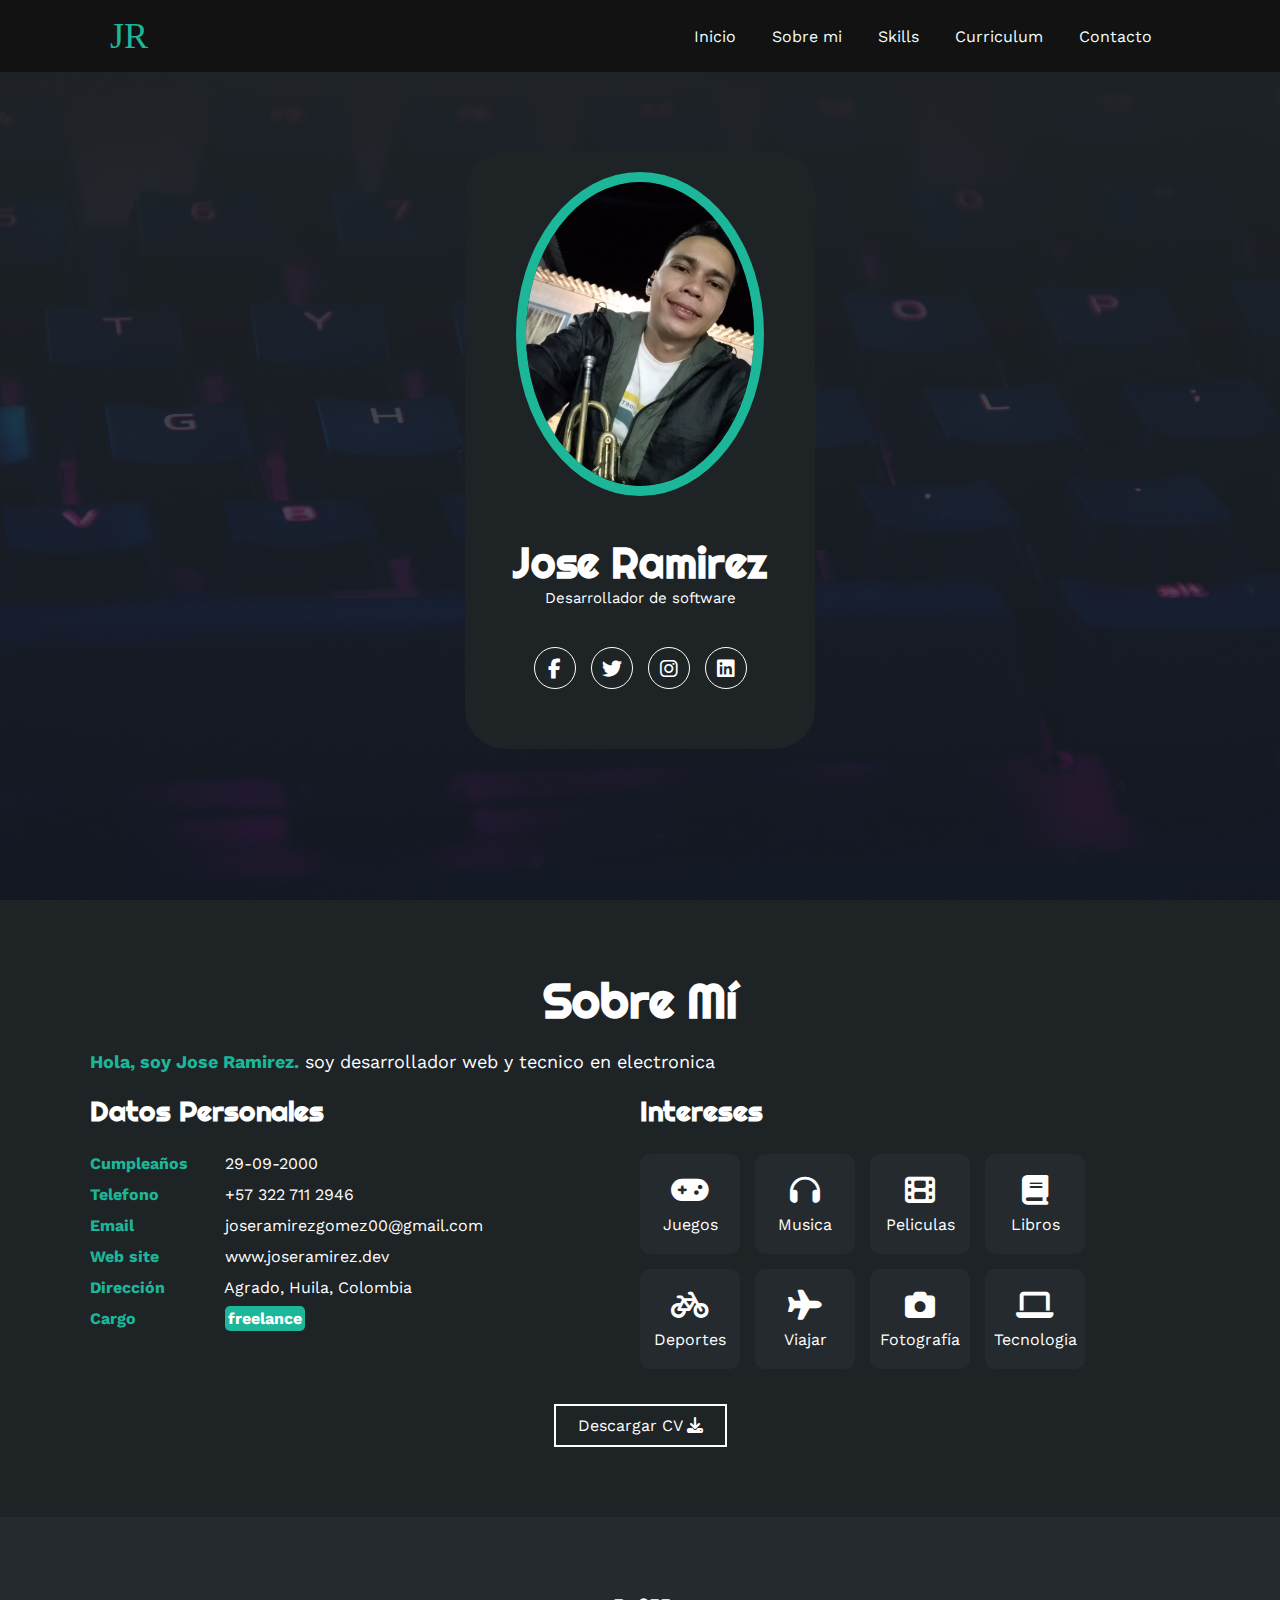
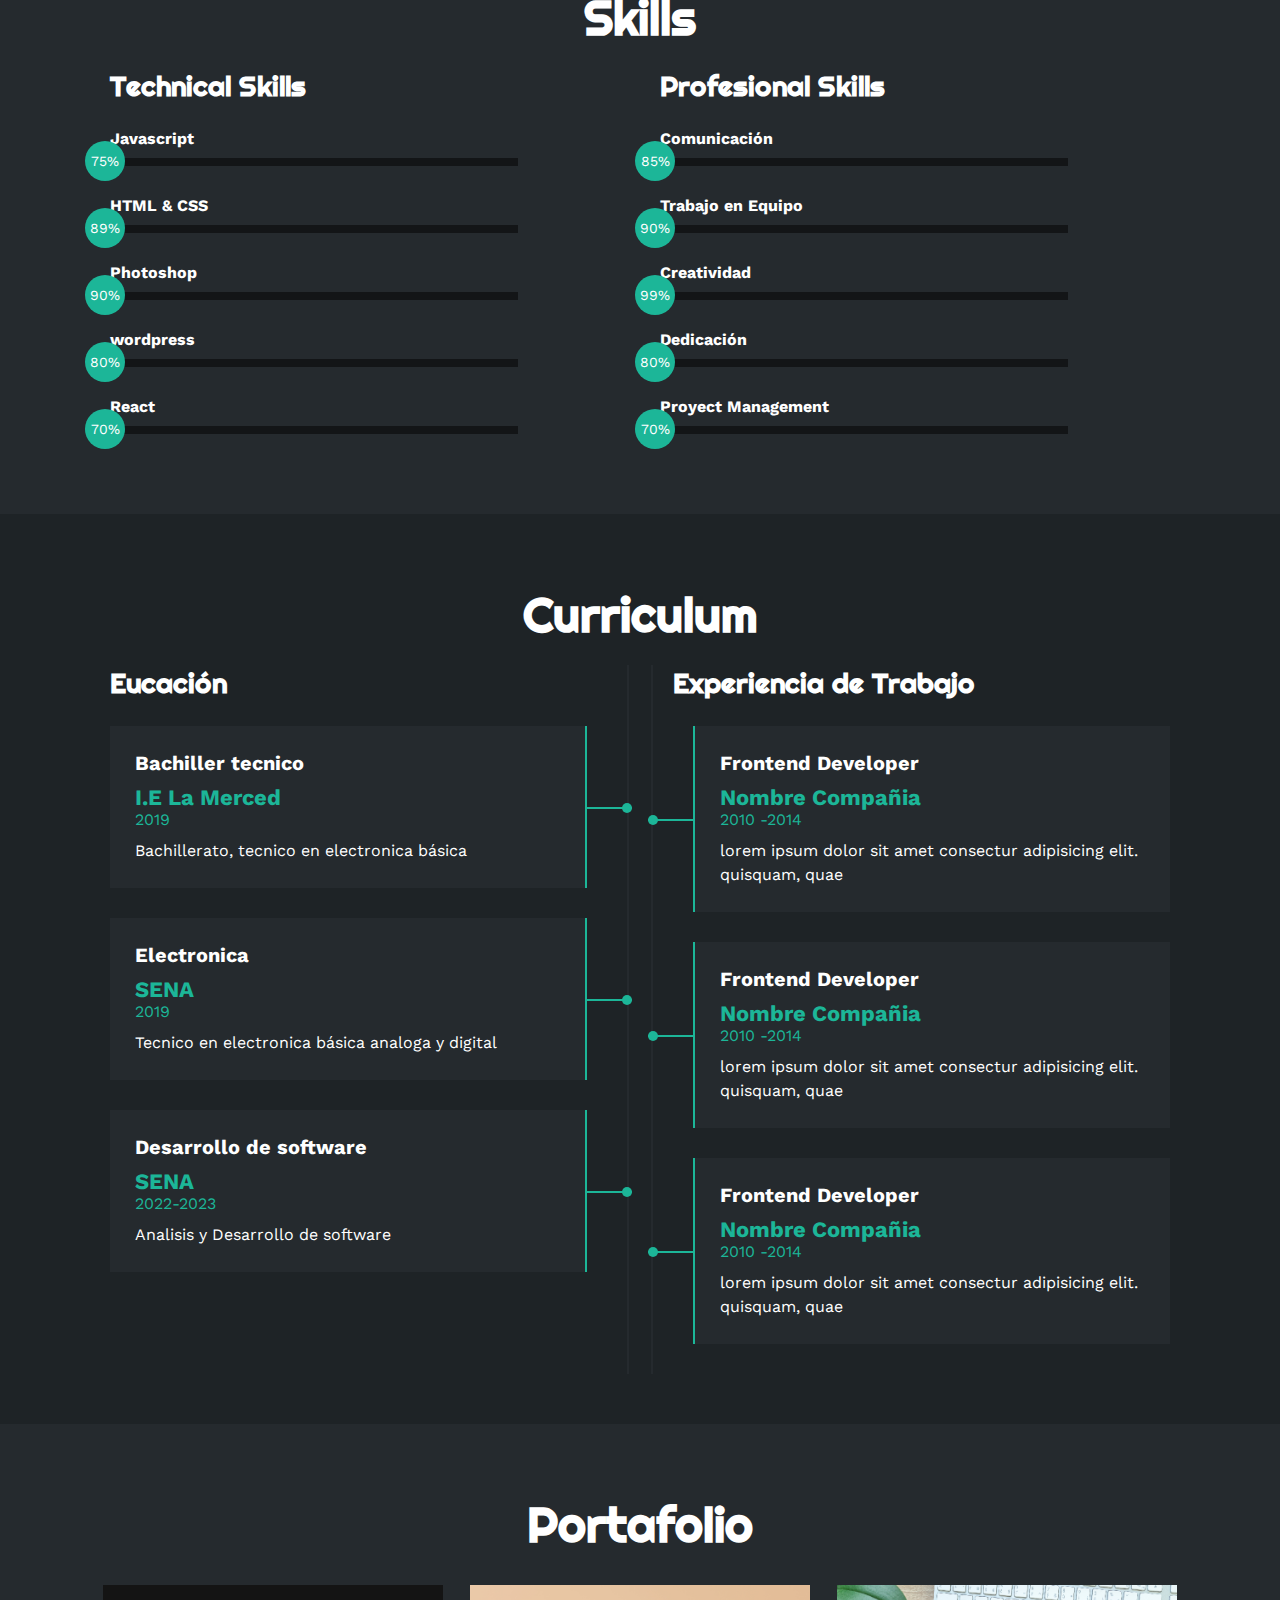
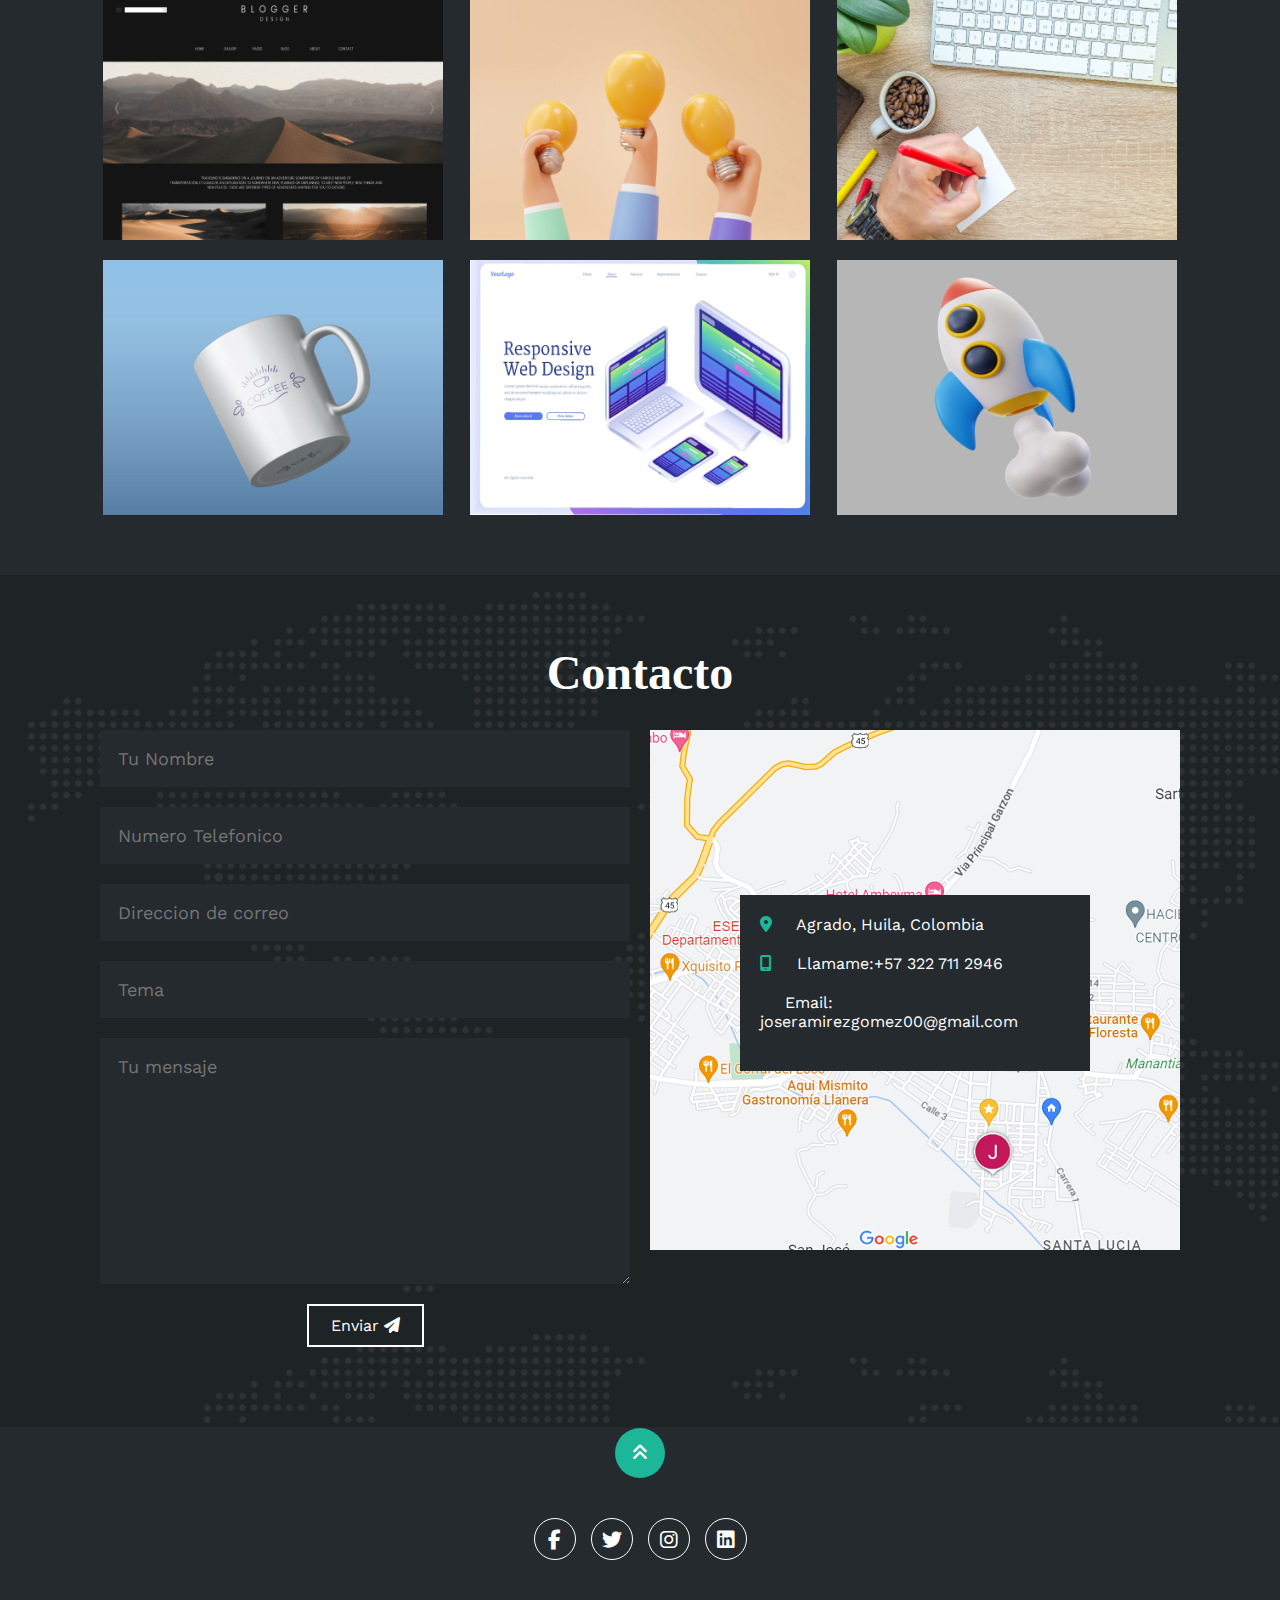
<file: portafolio/index.html>
<!DOCTYPE html>
<html lang="en">

<head>
    <meta charset="UTF-8">
    <meta http-equiv="X-UA-Compatible" content="IE=edge">
    <meta name="viewport" content="width=device-width, initial-scale=1.0">
    <link rel="stylesheet" href="https://cdnjs.cloudflare.com/ajax/libs/font-awesome/6.3.0/css/all.min.css">
    <link rel="stylesheet" href="./css/styles.css">
    <title> Portafolio</title>
</head>

<body>
    <!--menu-->
    <div class="container-header">
        <header>
            <div class="logo">
                <a href="#">JR</a>
            </div>
            <nav id="nav">
                <ul>
                    <li><a href="#inicio" onclick="seleccionar()">Inicio</a></li>
                    <li><a href="#sobremi" onclick="seleccionar()">Sobre mi</a></li>
                    <li><a href="#skills" onclick="seleccionar()">Skills</a></li>
                    <li><a href="#curriculum" onclick="seleccionar()">Curriculum</a></li>
                    <li><a href="#contacto" onclick="seleccionar()">Contacto</a></li>
                    
                </ul>

            </nav>
            <div class="nav-responsive" onclick="mostrarOcultarMenu()">
                <i class="fa-solid fa-bars"></i>
            </div>
    </div>
    <!--section inicio-->
    <section id="inicio" class="inicio">
        <div class="container-banner">
            <div class="container-img">
                <img src="./img/perfil.jpg" alt=" ">
            </div>
            <h1>Jose Ramirez</h1>
            <h2>Desarrollador de software</h2>
            <div class="redes">
                <a href="#"><i class="fa-brands fa-facebook-f"></i></a>
                <a href="#"><i class="fa-brands fa-twitter"></i></a>
                <a href="#"><i class="fa-brands fa-instagram"></i></a>
                <a href="#"><i class="fa-brands fa-linkedin"></i></a>
            </div>
        </div>
    </section>
    <!--sobre mi-->
    <section id="sobremi" class="sobremi">
        <div class="container-section">
            <h2>Sobre Mí</h2>
            <p><span>Hola, soy Jose Ramirez.</span> soy desarrollador web y tecnico en electronica</p>

            <div class="fila">
                <!--datos p-->
                <div class="col">
                    <h3>Datos Personales</h3>
                    <ul>
                        <li>
                            <strong>Cumpleaños</strong>
                            29-09-2000
                        </li>
                        <li><strong>Telefono</strong>
                            +57 322 711 2946
                        </li>
                        <li><strong>Email</strong>
                            joseramirezgomez00@gmail.com
                        </li>
                        <li><strong>Web site</strong>
                            www.joseramirez.dev
                        </li>
                        <li><strong>Dirección</strong>
                            Agrado, Huila, Colombia
                        </li>
                        <li><strong>Cargo</strong>
                            <span> freelance</span>
                        </li>
                    </ul>
                </div>
                <div class="col">
                    <h3>Intereses</h3>
                    <div class="container-intereses">
                        <div class="intereses">
                            <i class="fa-solid fa-gamepad"></i>
                            <span>Juegos</span>
                        </div>
                        <div class="intereses">
                            <i class="fa-solid fa-headphones"></i>
                            <span>Musica</span>
                        </div>
                        <div class="intereses">
                            <i class="fa-solid fa-film"></i>
                            <span>Peliculas</span>
                        </div>
                        <div class="intereses">
                            <i class="fa-solid fa-book"></i>
                            <span>Libros</span>
                        </div>
                        <div class="intereses">
                            <i class="fa-solid fa-bicycle"></i>
                            <span>Deportes</span>
                        </div>
                        <div class="intereses">
                            <i class="fa-solid fa-plane"></i>
                            <span>Viajar</span>
                        </div>
                        <div class="intereses">
                            <i class="fa-solid fa-camera"></i>
                            <span>Fotografía</span>
                        </div>
                        <div class="intereses">
                            <i class="fa-solid fa-laptop"></i>
                            <span>Tecnologia</span>
                        </div>

                    </div>


                </div>
            </div>
            <button>
                Descargar CV <i class="fa-solid fa-download"></i>
                <span class="overlay"></span>
            </button>
        </div>
    </section>
    <section id="skills" class="skills">
        <div class="container-section">
            <h2>Skills</h2>
            <div class="fila">
                <div class="col">
                    <h3>Technical Skills</h3>
                    <div class="skill">
                        <span>Javascript</span>
                        <div class="barra-skill">
                            <div class="progreso javascript">
                                <span>75%</span>
                            </div>
                        </div>
                    </div>
                    <div class="skill">
                        <span>HTML & CSS</span>
                        <div class="barra-skill">
                            <div class="progreso htmlcss">
                                <span>89%</span>
                            </div>
                        </div>
                    </div>
                    <div class="skill">
                        <span>Photoshop</span>
                        <div class="barra-skill">
                            <div class="progreso photoshop">
                                <span>90%</span>
                            </div>
                        </div>
                    </div>
                    <div class="skill">
                        <span>wordpress</span>
                        <div class="barra-skill">
                            <div class="progreso wordpress">
                                <span>80%</span>
                            </div>
                        </div>
                    </div>
                    <div class="skill">
                        <span>React</span>
                        <div class="barra-skill">
                            <div class="progreso react">
                                <span>70%</span>
                            </div>
                        </div>
                    </div>
                </div>
                <!--profesional-->
                <div class="col">
                    <h3>Profesional Skills</h3>
                    <div class="skill">
                        <span>Comunicación</span>
                        <div class="barra-skill">
                            <div class="progreso comunicacion">
                                <span>85%</span>
                            </div>
                        </div>
                    </div>
                    <div class="skill">
                        <span>Trabajo en Equipo</span>
                        <div class="barra-skill">
                            <div class="progreso equipo">
                                <span>90%</span>
                            </div>
                        </div>
                    </div>
                    <div class="skill">
                        <span>Creatividad</span>
                        <div class="barra-skill">
                            <div class="progreso creatividad">
                                <span>99%</span>
                            </div>
                        </div>
                    </div>
                    <div class="skill">
                        <span>Dedicación</span>
                        <div class="barra-skill">
                            <div class="progreso dedicacion">
                                <span>80%</span>
                            </div>
                        </div>
                    </div>
                    <div class="skill">
                        <span>Proyect Management</span>
                        <div class="barra-skill">
                            <div class="progreso management">
                                <span>70%</span>
                            </div>
                        </div>
                    </div>
                </div>
               
            </div>

        </div>
    </section>
    <section id="curriculum" class="curriculum">
        <div class="container-section">
            <h2>Curriculum</h2>
            <div class="fila">
                <div class="col izquierda">
                    <h3>Eucación</h3>
                    <div class="item izq">
                        <h4>Bachiller tecnico </h4>
                        <span class="casa">I.E La Merced</span>
                        <span class="fecha">2019</span>
                        <p>Bachillerato, tecnico en electronica básica</p>
                        <div class="conectori">
                            <div class="circuloi"></div>
                        </div>
                    </div>
                    <div class="item izq">
                        <h4>Electronica </h4>
                        <span class="casa">SENA</span>
                        <span class="fecha">2019</span>
                        <p>Tecnico en electronica básica analoga y digital</p>
                        <div class="conectori">
                            <div class="circuloi"></div>
                        </div>
                    </div>
                    <div class="item izq">
                        <h4>Desarrollo de software </h4>
                        <span class="casa">SENA</span>
                        <span class="fecha">2022-2023</span>
                        <p>Analisis y Desarrollo de software</p>
                        <div class="conectori">
                            <div class="circuloi"></div>
                        </div>
                    </div>
                </div>
                <div class="col derecha">
                    <h3>Experiencia de Trabajo</h3>
                    <div class="item der">
                        <h4>Frontend Developer </h4>
                        <span class="casa">Nombre Compañia</span>
                        <span class="fecha">2010 -2014</span>
                        <p>lorem ipsum dolor sit amet consectur adipisicing elit. quisquam, quae</p>
                        <div class="conectord">
                            <div class="circulod"></div>
                        </div>
                    </div>
                    <div class="item der">
                        <h4>Frontend Developer </h4>
                        <span class="casa">Nombre Compañia</span>
                        <span class="fecha">2010 -2014</span>
                        <p>lorem ipsum dolor sit amet consectur adipisicing elit. quisquam, quae</p>
                        <div class="conectord">
                            <div class="circulod"></div>
                        </div>
                    </div>
                    <div class="item der">
                        <h4>Frontend Developer </h4>
                        <span class="casa">Nombre Compañia</span>
                        <span class="fecha">2010 -2014</span>
                        <p>lorem ipsum dolor sit amet consectur adipisicing elit. quisquam, quae</p>
                        <div class="conectord">
                            <div class="circulod"></div>
                        </div>
                    </div>
                </div>
            </div>
        </div>
    </section>
    <!--portafolio-->
    <section id="portafolio" class="portafolio">
        <div class="container-section">
            <h2>Portafolio</h2>
            <div class="galeria">
                <div class="proyecto">
                    <img src="img/p1.jpg" alt="">
                    <div class="overlay">
                        <h3>Diseño Creativo</h3>
                        <p>Fotografía</p>
                    </div>
                </div>
                <div class="proyecto">

                    <img src="img/p2.jpg" alt="">
                    <div class="overlay">
                        <h3>Diseño Creativo</h3>
                        <p>Fotografía</p>
                    </div>
                </div>
                <div class="proyecto">
                    <img src="img/p3.jpg" alt="">
                    <div class="overlay">
                        <h3>Diseño Creativo</h3>
                        <p>Fotografía</p>
                    </div>
                </div>
                <div class="proyecto">

                    <img src="img/p4.jpg" alt="">
                    <div class="overlay">
                        <h3>Diseño Creativo</h3>
                        <p>Fotografía</p>
                    </div>
                </div>
                <div class="proyecto">
                    <img src="img/p5.jpg" alt="">
                    <div class="overlay">
                        <h3>Diseño Creativo</h3>
                        <p>Fotografía</p>
                    </div>
                </div>
                <div class="proyecto">

                    <img src="img/p6.jpg" alt="">
                    <div class="overlay">
                        <h3>Diseño Creativo</h3>
                        <p>Fotografía</p>
                    </div>
                </div>
            </div>

        </div>
    </section>
    <!--contacto-->
    <section id="contacto" class="contacto">
        <div class="container-section">
            <h2>Contacto</h2>
            <div class="fila">
                <div class="col">
                    <input type="text" placeholder="Tu Nombre">
                    <input type="text" placeholder="Numero Telefonico">
                    <input type="text" placeholder="Direccion de correo">
                    <input type="text" placeholder="Tema">
                    <textarea name="" id="" cols="30" rows="10" placeholder="Tu mensaje"></textarea>
                    <button>Enviar <i class="fa-solid fa-paper-plane"></i>
                        <span class="overlay"></span>
                    </button>
                </div>
                <div class="col">
                    <img src="img/ubicacion.png" alt="">
                    <div class="info">
                        <ul>
                            <li>
                                <i class="fa-solid fa-location-dot"></i>
                                Agrado, Huila, Colombia
                            </li>
                            <li>
                                <i class="fa-solid fa-mobile-screen"></i>
                                Llamame:+57 322 711 2946
                            </li>
                            <li>
                                <i class="fa-solid fa-enevelope"></i>
                                Email: joseramirezgomez00@gmail.com
                            </li>
                        </ul>
                    </div>
                </div>
            </div>
        </div>
    </section>
    <footer>
        <a href="#inicio" class="arriba">
            <i class="fa-solid fa-angles-up"></i>
        </a>
        <div class="redes">
            <a href="#"><i class="fa-brands fa-facebook-f"></i></a>
            <a href="#"><i class="fa-brands fa-twitter"></i></a>
            <a href="#"><i class="fa-brands fa-instagram"></i></a>
            <a href="#"><i class="fa-brands fa-linkedin"></i></a>
        </div>
    </footer>
    <script src="js/script.js"></script>
</body>

</html>
</file>
<file: portafolio/css/styles.css>
@import url("https://fonts.googleapis.com/css2?family=Righteous&family=Work+Sans:wght@100;200;400;600;800&display=swap");
* {
  box-sizing: border-box;
  font-family: "work sans";
  margin: 0;
  padding: 0;
}
html {
  scroll-behavior: smooth;
}
/*menu*/
.container-header {
  background: rgb(18, 18, 18);
  position: fixed;
  width: 100%;
  top: 0;
  left: 0;
  z-index: 99;
}
.container-header header {
  max-width: 1100px;
  margin: auto;
  display: flex;
  justify-content: space-between;
  align-items: center;
  padding: 15px 20px;
}
.container-header header .logo a {
  font-family: "rigteous";
  font-size: 36px;
  color: #1cb698;
  text-decoration: none;
}
.container-header header ul {
  display: flex;
  list-style: none;
}
.container-header header nav ul li a {
  text-align: none;
  color: azure;
  margin: 0 15px;
  padding: 3px;
  transition: 0.5s;
  text-decoration: none;
}
.container-header header nav ul li a:hover {
  color: #1cb698;
}
.nav-responsive {
  background-color: #1cb698;
  color: #fff;
  padding: 5px 10px;
  border-radius: 5px;
  cursor: pointer;
  display: none;
}
.inicio {
  background: linear-gradient(
      to top,
      rgba(30, 35, 39, 0.646),
      rgba(30, 35, 38, 1)
    ),
    url(/portafolio/img/fondo.jpg) no-repeat center center;
  background-size: cover;
  height: 100vh;
  color: #fff;
  display: flex;
  align-items: center;
}
.inicio .container-banner {
  padding: 20px;
  background: #1e2326;
  max-width: 350px;
  margin: auto;
  text-align: center;
  border-radius: 40px;
}
.inicio .container-banner img {
  margin-top: 40px;
  border: 10px solid #1cb698;
  display: block;
  width: 80%;
  margin: auto;
  border-radius: 50%;
}
.inicio .container-banner h1 {
  margin-top: 40px;
  font-size: 42px;
  font-family: "righteous";
}
.inicio .container-banner h2 {
  font-size: 15px;
  font-weight: normal;
}
.inicio .container-banner .redes a {
  color: #fff;
  display: inline-block;
  text-decoration: none;
  border: 1px solid #fff;
  border-radius: 100%;
  width: 42px;
  height: 42px;
  line-height: 42px;
  margin: 40px 5px;
  font-size: 20px;
  transition: 0.3s;
}
.inicio .container-banner .redes a:hover {
  background-color: #1cb698;
}
.sobremi {
  background-color: #1e2326;
  color: #fff;
  padding: 50px 20px;
}
.sobremi .container-section {
  max-width: 1100px;
  margin: auto;
}
.sobremi h2 {
  font-size: 48px;
  font-family: "Righteous";
  text-align: center;
  padding: 20px 0;
}
.sobremi .container-section p {
  font-size: 18px;
  line-height: 22px;
  margin-bottom: 20px;
}
.sobremi .container-section p span {
  color: #1cb698;
  font-weight: bold;
}
.sobremi .fila {
  display: flex;
}
.sobremi .fila .col {
  width: 50%;
}
.sobremi .fila .col h3 {
  font-size: 28px;
  font-family: "Righteous";
  margin-bottom: 25px;
}
.sobremi .fila .col ul {
  list-style: none;
}
.sobremi .fila .col ul li {
  margin: 12px 0;
}
.sobremi .fila .col ul li strong {
  display: inline-block;
  color: #1cb698;
  width: 130px;
}
.sobremi .fila .col ul li span {
  background-color: #1cb698;
  padding: 3px;
  font-weight: bold;
  border-radius: 5px;
}
.sobremi .fila .col .container-intereses {
  display: flex;
  flex-wrap: wrap;
}
.sobremi .fila .col .container-intereses .intereses {
  width: 100px;
  height: 100px;
  background-color: #252a2e;
  border-radius: 10px;
  margin: 0 15px 15px 0;
  display: flex;
  flex-direction: column;
  align-items: center;
  justify-content: center;
  transition: 0.3s;
}
.sobremi .fila .col .container-intereses .intereses:hover {
  background-color: #1cb698;
}
.sobremi .fila .col .container-intereses i {
  font-size: 30px;
  margin-bottom: 10px;
}
.sobremi button {
  cursor: pointer;
  background-color: transparent;
  border: 2px solid #fff;
  width: fit-content;
  display: block;
  margin: 20px auto;
  padding: 10px 22px;
  font-size: 16px;
  color: #fff;
  position: relative;
  z-index: 10;
}
.sobremi button .overlay {
  position: absolute;
  top: 0;
  left: 0;
  width: 0;
  height: 100%;
  background-color: #1cb697b8;
  z-index: -1s;
  transition: 1s;
}
.sobremi button:hover .overlay {
  width: 100%;
}
.skills {
  
  background-color: #252a2e;
  color: #fff;
  padding: 50px 20px;
}
.skills .container-section {
  max-width: 1100px;
  margin: auto;
}
.skills h2 {
  font-size: 48px;
  font-family: "Righteous";
  text-align: center;
  padding: 20px 0;
}
.skills .fila {
  display: flex;
}
.skills .fila .col {
  width: 50%;
  padding: 0 20px;
}
.skills .fila .col h3 {
  font-size: 28px;
  font-family: "Righteous";
  margin-bottom: 25px;
}
.skills .skill > span {
  font-weight: bold;
  display: block;
  margin-bottom: 10px;
}
.skills .skill .barra-skill {
  height: 8px;
  width: 80%;
  background-color: #131517;
  position: relative;
  margin-bottom: 30px;
}
.skills .skill .progreso {
  background-color: #1cb698;
  position: absolute;
  top: 0;
  left: 0;
  height: 8px;
}
.skills .skill .barra-skill span {
  position: absolute;
  height: 40px;
  width: 40px;
  background-color: #1cb698;
  border-radius: 50px;
  line-height: 40px;
  text-align: center;
  top: -17px;
  right: -15px;
  font-size: 14px;
}
.skills .skill .javascript {
  width: 0%;
  animation: 2s javascript forwards;
}
@keyframes javascript {
  0% {
    width: 0%;
  }
  100% {
    width: 75%;
  }
}
.skills .skill .htmlcss {
  width: 0%;
  animation: 2s htmlcss forwards;
}
@keyframes htmlcss {
  0% {
    width: 0%;
  }
  100% {
    width: 89%;
  }
}
.skills .skill .photoshop {
  width: 0%;
  animation: 2s photoshop forwards;
}
@keyframes photoshop {
  0% {
    width: 0%;
  }
  100% {
    width: 90%;
  }
}
.skills .skill .wordpress {
  width: 0%;
  animation: 2s wordpress forwards;
}
@keyframes wordpress {
  0% {
    width: 0%;
  }
  100% {
    width: 80%;
  }
}
.skills .skill .react {
  width: 0%;
  animation: 2s react forwards;
}
@keyframes react {
  0% {
    width: 0%;
  }
  100% {
    width: 70%;
  }
}
/*profecional skills*/
.skills .skill .comunicacion {
  width: 0%;
  animation: 2s comunicacion forwards;
}
@keyframes comunicacion {
  0% {
    width: 0%;
  }
  100% {
    width: 85%;
  }
}
.skills .skill .equipo {
  width: 0%;
  animation: 2s equipo forwards;
}
@keyframes equipo {
  0% {
    width: 0%;
  }
  100% {
    width: 90%;
  }
}
.skills .skill .creatividad {
  width: 0%;
  animation: 2s creatividad forwards;
}
@keyframes creatividad {
  0% {
    width: 0%;
  }
  100% {
    width: 99%;
  }
}
.skills .skill .dedicacion {
  width: 0%;
  animation: 2s dedicacion forwards;
}
@keyframes dedicacion {
  0% {
    width: 0%;
  }
  100% {
    width: 80%;
  }
}
.skills .skill .management {
  width: 0%;
  animation: 2s management forwards;
}
@keyframes management {
  0% {
    width: 0%;
  }
  100% {
    width: 70%;
  }
}
/*curriculum*/
.curriculum {
  background-color: #1e2326;
  color: #fff;
  padding: 50px 20px;
}
.curriculum .container-section {
  max-width: 1100px;
  margin: auto;
}
.curriculum h2 {
  font-size: 48px;
  font-family: "Righteous";
  text-align: center;
  padding: 20px 0;
}
.curriculum .fila {
  display: flex;
}
.curriculum .fila .col {
  width: 49%;
  padding: 0 20px;
}
.curriculum .fila .col h3 {
  font-size: 28px;
  font-family: "Righteous";
  margin-bottom: 25px;
}
.curriculum .fila .izquierda {
  border-right: 2px solid #252a2e;
}
.curriculum .fila .derecha {
  border-left: 2px solid #252a2e;
}
.curriculum .fila .item {
  padding: 25px;
  margin-bottom: 30px;
  background-color: #252a2e;
  position: relative;
}
.curriculum .fila .item h4 {
  font-size: 20px;
  margin-bottom: 10px;
}
.curriculum .fila .item .casa {
  color: #1cb698;
  font-size: 22px;
  font-weight: bold;
  display: block;
}
.curriculum .fila .item .fecha {
  display: block;
  color: #1cb698;
  margin-bottom: 10px;
}
.curriculum .fila .item p {
  line-height: 24px;
}
.curriculum .fila .izq {
  border-right: 2px solid #1cb698;
  margin-right: 20px;
}
.curriculum .fila .der {
  border-left: 2px solid #1cb698;
  margin-left: 20px;
}
.curriculum .fila .item .conectori {
  height: 2px;
  background-color: #1cb698;
  width: 47px;
  position: absolute;
  top: 50%;
  right: -47px;
  z-index: 5;
}
.curriculum .fila .item .conectori .circuloi {
  display: block;
  height: 10px;
  width: 10px;
  border-radius: 50%;
  background-color: #1cb698;
  float: right;
  position: relative;
  bottom: 4px;
}
.curriculum .fila .item .conectord {
  height: 2px;
  background-color: #1cb698;
  width: 47px;
  position: absolute;
  top: 50%;
  left: -47px;
  z-index: 5;
}
.curriculum .fila .item .conectord .circulod {
  display: block;
  height: 10px;
  width: 10px;
  border-radius: 50%;
  background-color: #1cb698;
  float: left;
  position: relative;
  bottom: 4px;
}
.curriculum .fila {
  display: flex;
  justify-content: space-between;
}
.portafolio {
  background-color: #252a2e;
  color: #fff;
  padding: 50px 20px;
}
.portafolio .container-section {
  max-width: 1100px;
  margin: auto;
}
.portafolio h2 {
  font-size: 48px;
  font-family: "Righteous";
  text-align: center;
  padding: 20px 0;
}
.portafolio .galeria {
  display: flex;
  flex-wrap: wrap;
  justify-content: space-around;
}
.portafolio .galeria .proyecto {
  position: relative;
  max-width: 340px;
  height: fit-content;
  margin: 10px;
  cursor: pointer;
}
.portafolio .galeria img {
  width: 100%;
  display: block;
}

.portafolio .galeria .proyecto .overlay {
  position: absolute;
  top: 0;
  width: 100%;
  height: 100%;
  text-align: center;
  background: linear-gradient(rgba(28, 182, 152, 0.8), rgba(28, 182, 152, 0.8));
  display: flex;
  flex-direction: column;
  justify-content: center;
  transition: 1s;
  font-size: 18px;
  letter-spacing: 3px;
  opacity: 0;
}
.portafolio .galeria .proyecto h3 {
  margin-bottom: 20px;
  transition: 1s;
}
.portafolio .galeria .proyecto .overlay:hover {
  opacity: 1;
}
.portafolio .galeria .proyecto .overlay:hover h3 {
    margin-bottom: 0px;
}
.contacto{
    background-image: url(../img/contact_bg.png);
    background-color: #1e2326;
    color: #fff;
    padding: 50px 0;
}
.contacto .container-section{
    max-width: 1100px;
    margin: auto;
}
.contacto h2{
    font-size: 48px;
    font-family: 'Righteus';
    text-align: center;
    padding: 20px 0;
}
.contacto .fila{
    display: flex;
}
.contacto .col{
    width: 50%;
    padding: 10px;
    position: relative;
}
.contacto .col input, .contacto .col textarea{
    display: block;
    width: 100%;
    padding: 18px;
    border: none;
    margin-bottom: 20px;
    background-color: #252a2e;
    color: #fff;
    font-size: 18px;
}
.contacto button{
    cursor: pointer;
    background-color: transparent;
    border: 2px solid #fff;
    width: fit-content;
    display: block;
    margin: 20px auto;
    padding: 10px 22px;
    font-size: 16px;
    color: #fff;
    position: relative;
    z-index: 10;
}
.contacto button .overlay{
    position: absolute;
    top: 0;
    left: 0;
    width: 0;
    height: 100%;
    background-color: #1cb698;
    transition: 1s;
    z-index: -1;
}
.contacto button:hover .overlay{
    width: 100%;
}
.contacto .col img{
    width: 100%;
}
.contacto .col .info{
    position: absolute;
    top: 40%;
    background-color: #252a2e;
    padding: 20px;
    width: 350px;
    left: 50%;
    transform: translate(-50%, -50%);
}
.contacto .col .info ul{
    list-style: none;
}
.contacto .col .info ul li{
    margin-bottom: 20px;
}
.contacto .col .info ul li i{
color: #1cb698;
display: inline-block;
margin-right: 20px;
}
footer{
    background-color: #252a2e;
    color: #fff;
    padding: 1px 0 20px 0;
    text-align: center;
    position: relative;
    width: 100%;
}
footer .redes{
margin-top: 50px;
}
footer .redes a{
    color: #fff;
    display: inline-block;
    text-decoration: none;
    border: 1px solid #fff;
    border-radius: 100%;
    width: 42px;
    height: 42px;
    line-height: 42px;
    margin: 40px 5px;
    font-size: 20px;
    transition: 3s;
}
footer .arriba{
    display: block;
    width: 50px;
    height: 50px;
    background-color: #1cb698;
    color: #fff;
    position: absolute;
    left: 50%;
    transform: translateX(-50%);
    top: -25;
    border-radius: 50%;
    line-height: 50px;
    font-size: 18px;
}
@media screen and (max-width:980px) {
  nav {
    display: none;
  }

  .nav-responsive{
    display: block;
  }

  nav.responsive{
    display: block;
    position: absolute;
    right: 0;
    top: 80px;
    background-color: #252a2e;
    width: 180px;

  }
  nav.responsive ul{
    display: block !important;
  }
  nav.responsive ul li{
    align-items: center;
    border-bottom: 1px solid #fff;
    padding: 10px 0;
  }
}
@media screen and (max-width:700px) {
  .sobremi .fila{
    display: block;
  }
  .sobremi .fila .col{
    width: fit-content;
  }
  .skills .fila{
    display: block;
  }
  .skills .fila .col{
    width: 100%;
  }
  .curriculum .fila{
    display: block;
  }
  .curriculum .fila .col{
    width: 90%;
  }
  .curriculum .fila .derecha{
    margin-left: 20px;
  }
  .portafolio .galeria{
    display: block;
    width: 100%;
  }
  .portafolio .galeria .proyecto{
    max-width: 100%;
  }
  .portafolio .galeria .proyecto img{
    width: 100%;
  }
  .contacto .fila{
    display: block;
  }
  .contacto .fila .col{
    width: 100%;
  }

}
</file>
